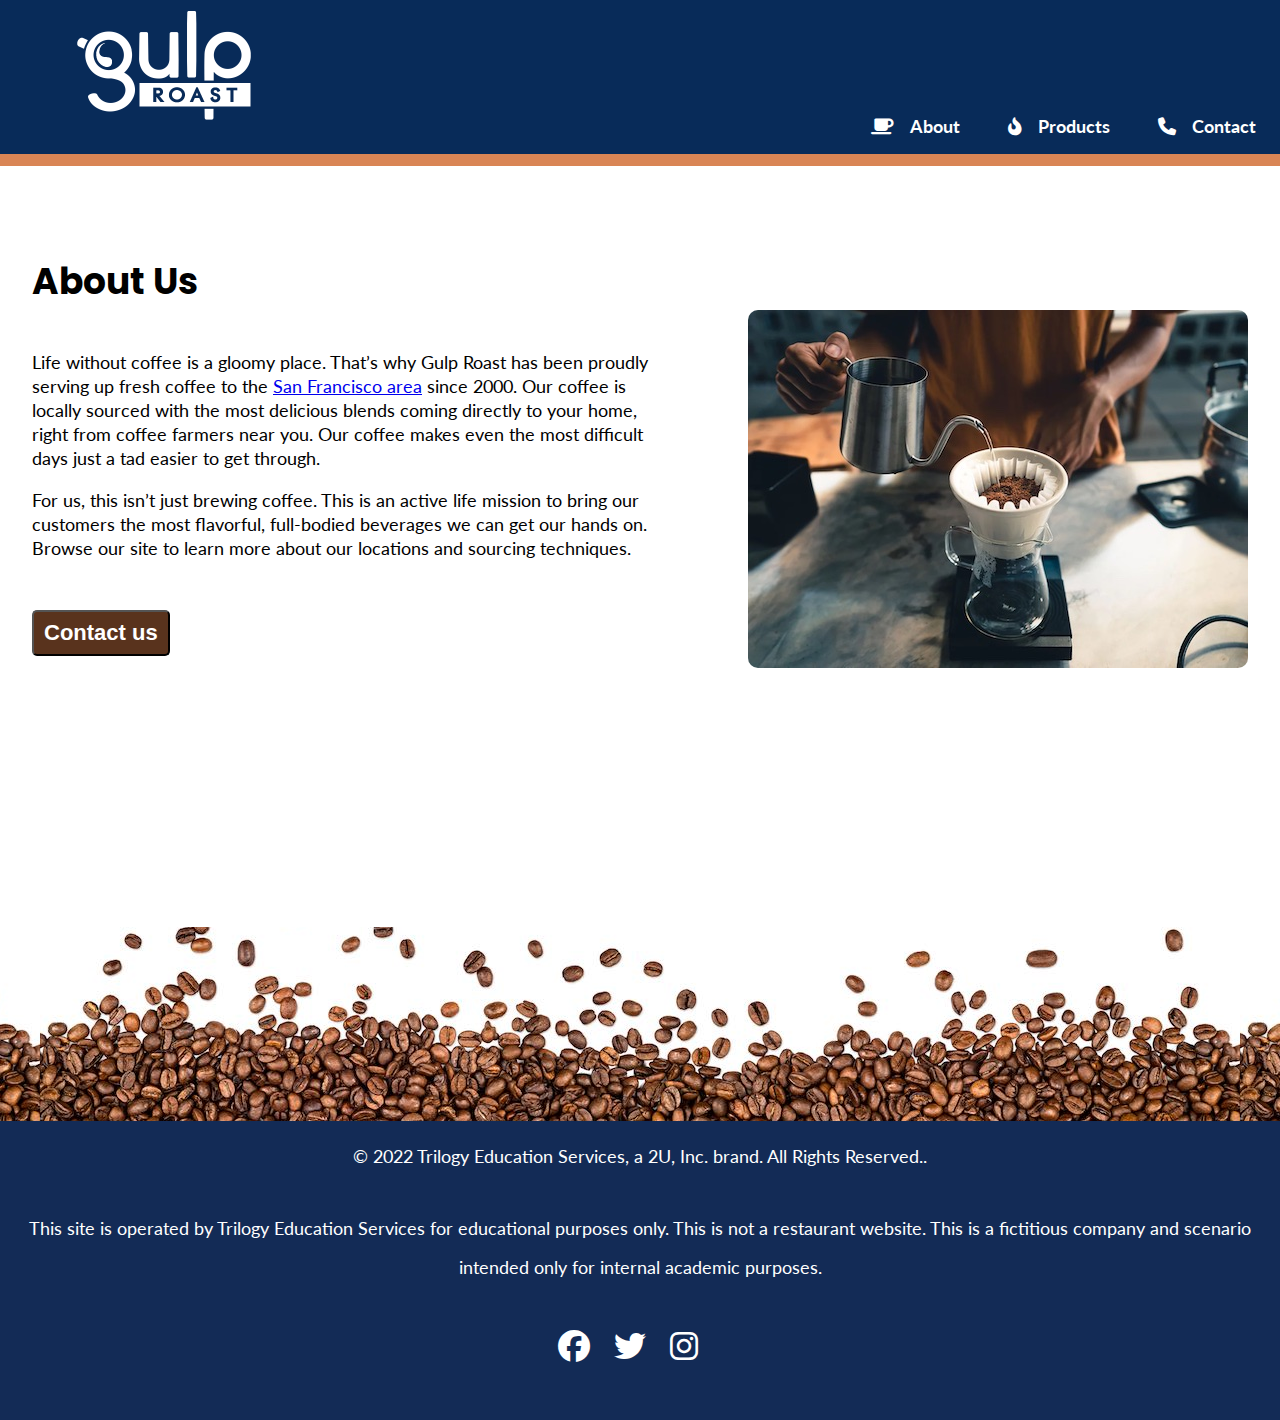
<file: index.html>
<!DOCTYPE html>
<html lang="en">
<head>
    <meta charset="UTF-8">
    <meta name="viewport" content="width=device-width, initial-scale=1.0">
    <title>contact</title>
    <link rel="stylesheet" href="styles.css">
    <link rel="stylesheet" href="https://cdnjs.cloudflare.com/ajax/libs/font-awesome/4.7.0/css/font-awesome.min.css">
    <!-- fonts -->
    <link rel="preconnect" href="https://fonts.googleapis.com">
    <link rel="preconnect" href="https://fonts.gstatic.com" crossorigin>
    <link href="https://fonts.googleapis.com/css2?family=Lato&family=Poppins:wght@700&display=swap" rel="stylesheet">
    <link href="https://cdnjs.cloudflare.com/ajax/libs/font-awesome/6.4.2/css/all.min.css" rel="stylesheet">
</head>
<body>

    <header>
        <nav>
          <ul>
            <li class="logocontainer"> <a href="index.html"> <img class="logo" src="images/gulp-logo-light.png" alt="Gulp-roast. Click for home." /></a></li>
            <li><a href="index.html"><span aria-hidden="true" class="fas fa-mug-saucer"></span>About</a></li>
            <li><a href="products.html"><span aria-hidden="true" class="fas fa-fire-flame-curved"></span>Products</a></li>
            <li><a href="contact.html"><span aria-hidden="true" class="fas fa-phone"></span>Contact</a></li>
          </ul>
        </nav>
      </header>



    <div class="content">

      <picture>
        <source media="(min-width: 900px)" srcset="images/gulp-pouring-coffee-horizontal.jpg">
        <source media="(min-width: 480px)" srcset="images/gulp-pouring-coffee-vertical.jpg">
        <img class="image2" src="images/gulp-pouring-coffee-horizontal-sm.jpg" alt="slow-pour">
    </picture>



       <div class= "about">
        <h1>About Us</h1>
         <p> Life without coffee is a gloomy place. That’s why Gulp Roast has been proudly serving up fresh coffee to the <a href="https://goo.gl/maps/3rAyszfwSDx8Si2Y9"> San Francisco area</a> since 2000. Our coffee is locally sourced with the most delicious blends coming directly to your home, right from coffee farmers near you. Our coffee makes even the most difficult days just a tad easier to get through.
         </p>
    
      
         <p>For us, this isn’t just brewing coffee. This is an active life mission to bring our customers the most flavorful, full-bodied beverages we can get our hands on. Browse our site to learn more about our locations and sourcing techniques.
         </p>
         <button>Contact us</button>
        



       </div>
    </div>
    <div class="background-footer"></div>
    <div class="background-container"></div>

      <div class=footer>
        <div class="footertext">
          <p>© 2022 Trilogy Education Services, a 2U, Inc. brand. All Rights Reserved..</p>
          <p>This site is operated by Trilogy Education Services for educational  purposes only. This is not a restaurant website. This is a fictitious company and scenario intended only for internal academic purposes.</p>
        </div>
          <div class="socials"> 
            <a href="www.facebook.com"><i class="fa-brands fa-facebook"></i></a>
            <a href="www.twitter.com"><i class="fa-brands fa-twitter"></i></a>
            <a href="www.instagram.com"><i class="fa-brands fa-instagram"></i></a>
      </div>
    </div>
</body>
</html>
</file>
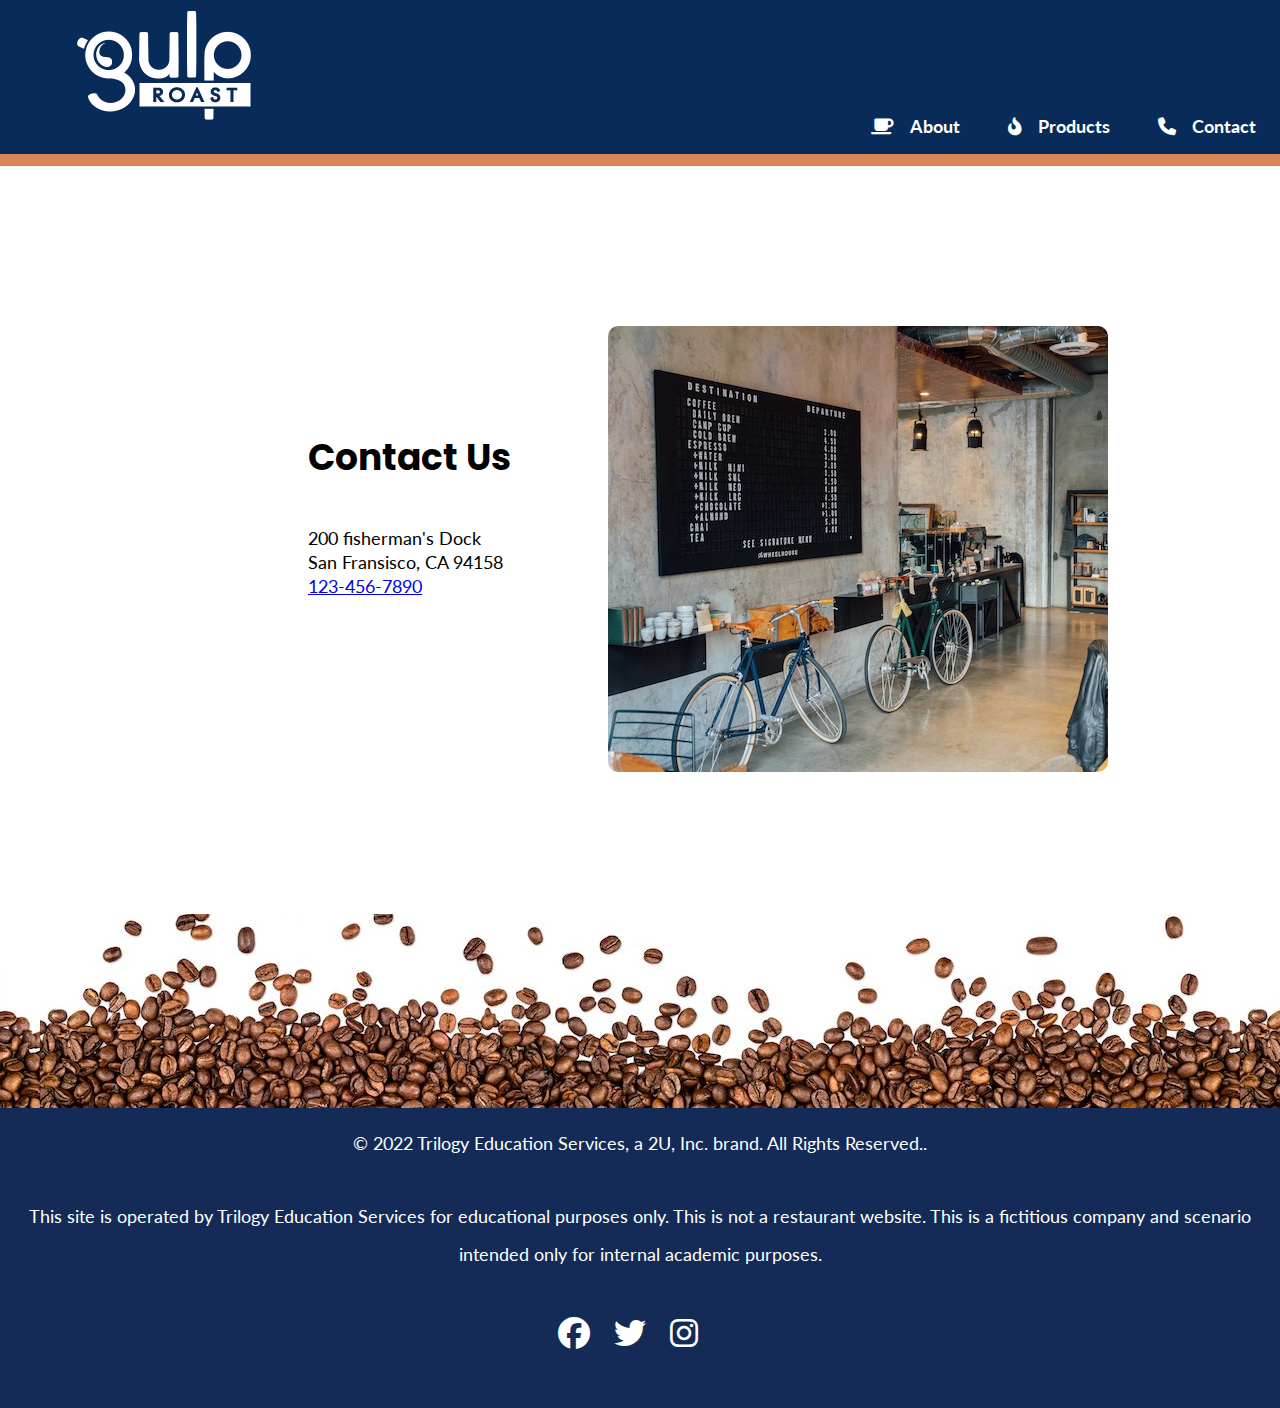
<file: contact.html>
<!DOCTYPE html>
<html lang="en">
<head>
    <meta charset="UTF-8">
    <meta name="viewport" content="width=device-width, initial-scale=1.0">
    <title>contact</title>
    <link rel="stylesheet" href="contactstyles.css">
    <link rel="stylesheet" href="https://cdnjs.cloudflare.com/ajax/libs/font-awesome/4.7.0/css/font-awesome.min.css">

    <link rel="preconnect" href="https://fonts.googleapis.com">
    <link rel="preconnect" href="https://fonts.gstatic.com" crossorigin>
    <link href="https://fonts.googleapis.com/css2?family=Lato&family=Poppins:wght@700&display=swap" rel="stylesheet">
    <link href="https://cdnjs.cloudflare.com/ajax/libs/font-awesome/6.4.2/css/all.min.css" rel="stylesheet">
</head>
<body>

    <header>
        <nav>
          <ul>
            <li class="logocontainer"> <a href="index.html"> <img class="logo" src="images/gulp-logo-light.png" alt="Gulp-roast. Click for home." /></a></li>
            <li><a href="index.html"><span aria-hidden="true" class="fas fa-mug-saucer"></span>About</a></li>
            <li><a href="products.html"><span aria-hidden="true" class="fas fa-fire-flame-curved"></span>Products</a></li>
            <li><a href="contact.html"><span aria-hidden="true" class="fas fa-phone"></span>Contact</a></li>
          </ul>
        </nav>
      </header>
    <div class="content">
        <img class="image2" src="images/gulp-menu.jpg" alt="slow pour" />
       <div class= "contact">
        <ul>
           <li><h1>Contact Us</h1></li>
           <li>200 fisherman's Dock</li>
           <li>San Fransisco, CA 94158</li>
           <li><a href="url">123-456-7890</a></li>
        </ul>
       </div>
    </div>
    <div class="background-footer"></div>
    <div class="background-container"></div>

      <div class=footer>
        <div class="footertext">
          <p>© 2022 Trilogy Education Services, a 2U, Inc. brand. All Rights Reserved..</p>
          <p>This site is operated by Trilogy Education Services for educational  purposes only. This is not a restaurant website. This is a fictitious company and scenario intended only for internal academic purposes.</p>
        </div>
          <div class="socials"> 
            <a href="www.facebook.com"><i class="fa-brands fa-facebook"></i></a>
            <a href="www.twitter.com"><i class="fa-brands fa-twitter"></i></a>
            <a href="www.instagram.com"><i class="fa-brands fa-instagram"></i></a>
      </div>
    </div>
</body>
</html>
</file>
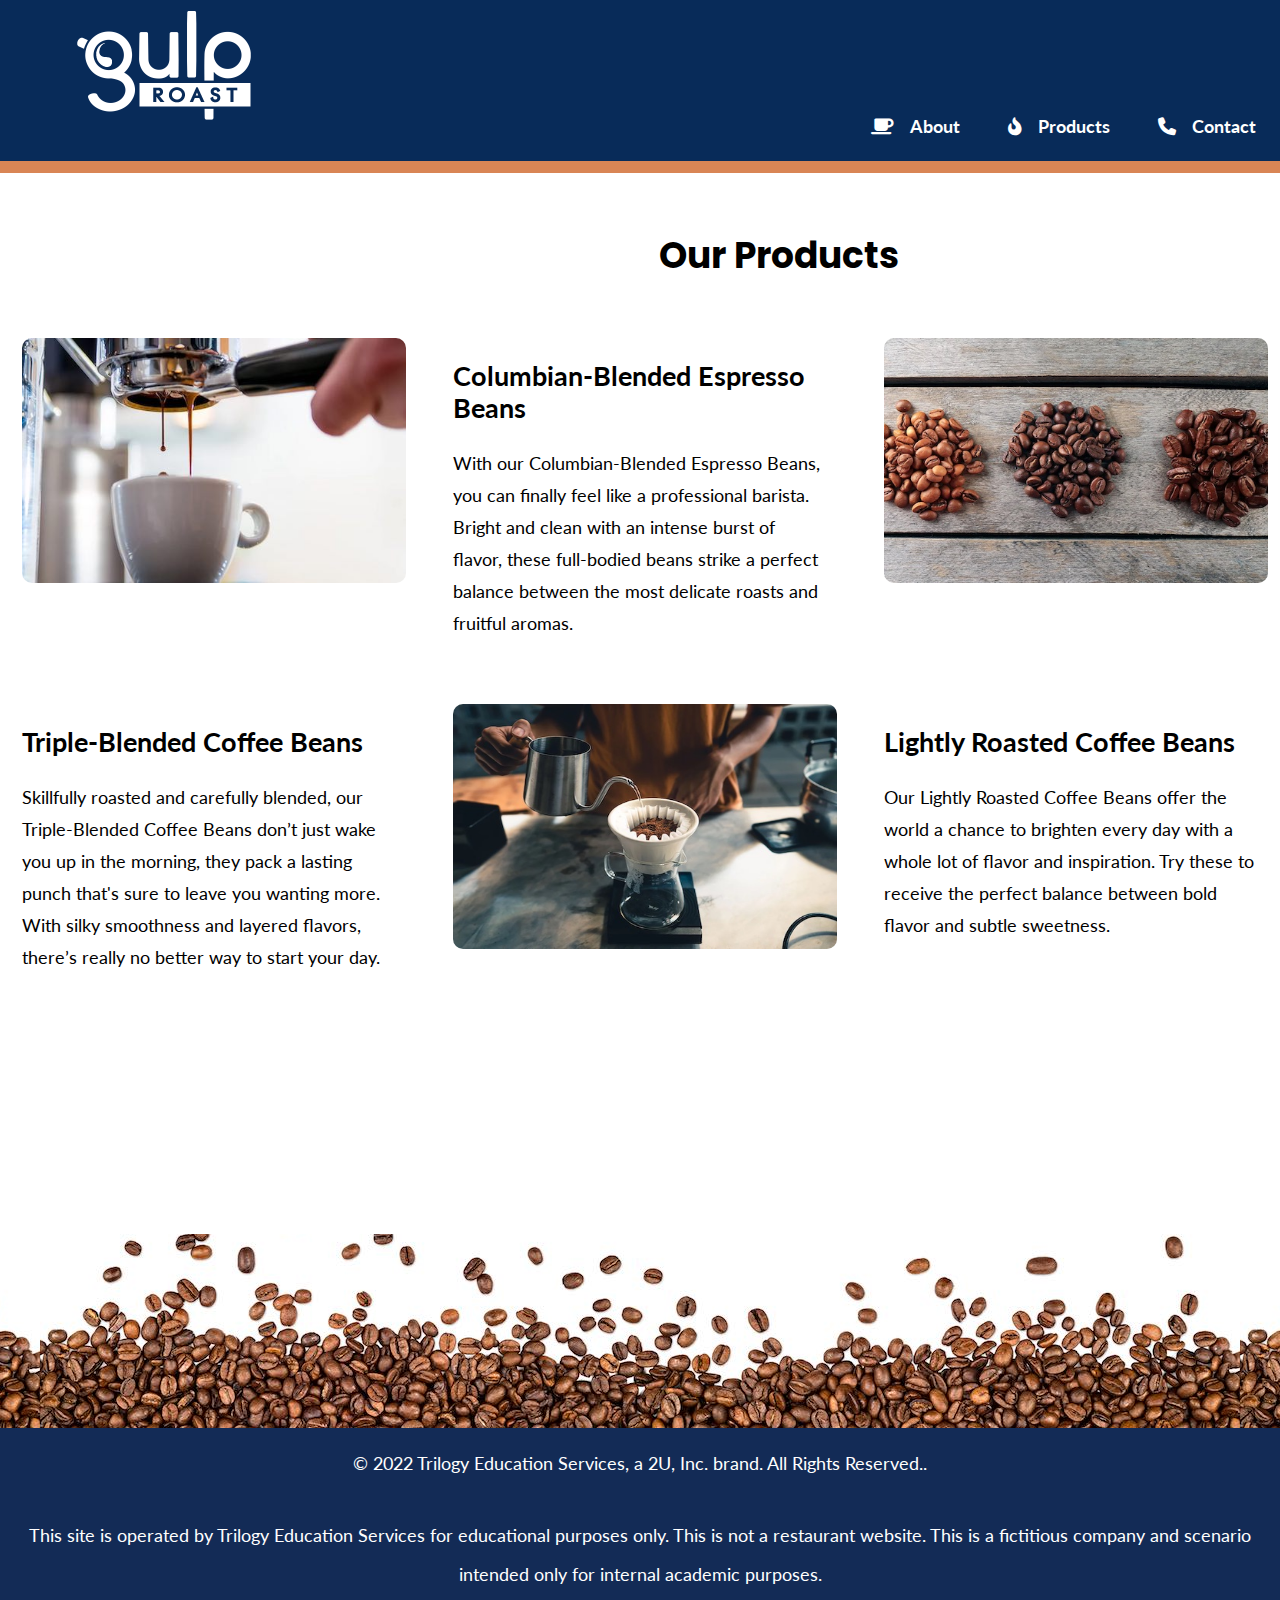
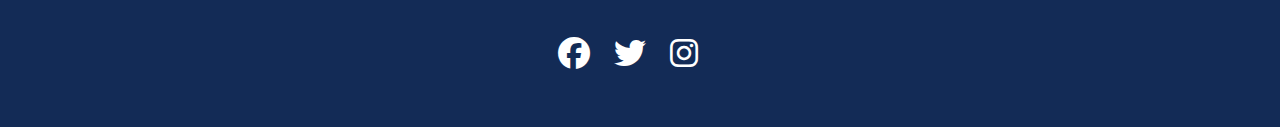
<file: products.html>
<!DOCTYPE html>
<html lang="en">
<head>
    <meta charset="UTF-8">
    <meta name="viewport" content="width=device-width, initial-scale=1.0">
    <title>products</title>
    <link rel="stylesheet" href="productsstyles.css"><link rel="stylesheet" 
    href="https://cdnjs.cloudflare.com/ajax/libs/font-awesome/4.7.0/css/font-awesome.min.css">
    <meta name="viewport" content="width=device-width,initial-scale=1.0">
    
<!-- fonts -->
<link rel="preconnect" href="https://fonts.googleapis.com">
<link rel="preconnect" href="https://fonts.gstatic.com" crossorigin>
<link href="https://fonts.googleapis.com/css2?family=Lato&family=Poppins:wght@700&display=swap" rel="stylesheet">
<link href="https://cdnjs.cloudflare.com/ajax/libs/font-awesome/6.4.2/css/all.min.css" rel="stylesheet">
</head>
<body>
  <header>
    <nav>
      <ul>
        <li class="logocontainer"> <a href="index.html"> <img class="logo" src="images/gulp-logo-light.png" alt="Gulp-roast. Click for home." /></a></li>
        <li><a href="index.html"><span aria-hidden="true" class="fas fa-mug-saucer"></span>About</a></li>
        <li><a href="products.html"><span aria-hidden="true" class="fas fa-fire-flame-curved"></span>Products</a></li>
        <li><a href="contact.html"><span aria-hidden="true" class="fas fa-phone"></span>Contact</a></li>
      </ul>
    </nav>
  </header>
  
  <h1>Our Products</h1>
 
  <div class="grid-container">
    <div class="grid-img"><img class="img1" src="images/gulp-espresso.jpg">

    </div>
    <div class="grid-item">
      <h2>Columbian-Blended Espresso Beans</h2>
     <p> With our Columbian-Blended Espresso Beans, you can finally feel like a professional barista. Bright and clean with an intense burst of flavor, these full-bodied beans strike a perfect balance between the most delicate roasts and fruitful aromas.
     </p>
    </div>
    <div class="grid-img">
      <img class="img3" src="images/gulp-coffee-beans.jpg">
     
    </div>  
    <div class="grid-item">
      <h2>Triple-Blended Coffee Beans</h2>
     <p> Skillfully roasted and carefully blended, our Triple-Blended Coffee Beans don’t just wake you up in the morning, they pack a lasting punch that's sure to leave you wanting more. With silky smoothness and layered flavors, there’s really no better way to start your day.
     </p>
    </div>
    <div class="grid-img">
      <img class="img2" src="images/gulp-pouring-coffee-horizontal.jpg">
    
    </div>
    <div class="grid-item">
      <h2>Lightly Roasted Coffee Beans</h2>
     <p> Our Lightly Roasted Coffee Beans offer the world a chance to brighten every day with a whole lot of flavor and inspiration. Try these to receive the perfect balance between bold flavor and subtle sweetness.
     </p>
    </div>  
  </div>

  <div class="background-footer"></div>
  <div class="background-container"></div>

    <div class=footer>
      <div class="footertext">
        <p>© 2022 Trilogy Education Services, a 2U, Inc. brand. All Rights Reserved..</p>
        <p>This site is operated by Trilogy Education Services for educational  purposes only. This is not a restaurant website. This is a fictitious company and scenario intended only for internal academic purposes.</p>
      </div>
        <div class="socials"> 
          <a href="www.facebook.com"><i class="fa-brands fa-facebook"></i></a>
          <a href="www.twitter.com"><i class="fa-brands fa-twitter"></i></a>
          <a href="www.instagram.com"><i class="fa-brands fa-instagram"></i></a>
    </div>
  </div>
</body>
</html>
</file>
<file: styles.css>
header {
    background-color: #082B59;
    border-bottom: .8rem solid #D98555;
    padding: 0 0 1rem 0;
  }
  
  .logocontainer {
    margin-right: auto;
  }
  
  .logo {
    width: 200px;
    height: 133px;
  }
    
  nav ul {
    list-style-type: none;
    display: flex;
    justify-content: flex-end;
    align-items: flex-end;
    margin: 0 auto 0 auto;
    border: hidden green;
  }
   nav li {
    margin: 0 .5rem;
    border: hidden red;
  }
  
  nav a {
    font-weight: bold;
    text-decoration: none;
    padding: 1rem;
    color: #ffffff;
    border: hidden rgb(0, 81, 255);
  }
  
  nav a:hover {
    color: #D98555;
  }
  
  span {
    padding-right: 1rem
  }
  
  h1 {
    font-family: Poppins, sans-serif;
  }
  
  body {
    font-family: Lato, sans-serif;
    font-weight: 400;
    font-size: 19.2px;
    line-height: 38.4px;
    font-size: 18px;
    height: 100vh;
    margin: auto;
  }
  
  .content {
    display: flex;
    flex-flow: row-reverse;
    justify-content: center;
    padding: 5rem 30rem 0 30rem;
  }
  
  button {
    margin-top: 2rem;
    padding-top: 8px;
    padding-right: 10px;
    padding-bottom: 8px;
    padding-left: 10px;
    border-radius: 5px;
    background-color: #59331D;
    color: #ffffff;
    font-weight: bold;
    font-size: 22px;
  }
  
  button:hover {
    background-color: #D98555;
    color: #000000;
    font-weight: bold;
  }
  
  li {
  list-style-type: none;
  line-height: 1.5rem;
  }
  
  h1 {
    padding: 0 0 2rem 0;
  }
  
  .about {
    line-height: 1.5rem;
    margin-right: 5rem;
    
  }
  
  .image2 {
    border-radius: 10px;
    margin-top: 4rem;
  }
  
  .background-footer {
  margin: 15.4rem;
  }
  
  .background-container {
  background-image: url(images/gulp-bottom-beans.jpg);
  background-repeat: repeat-x;
  background-position: bottom;
  height: 200px;
  margin: 0 0 -1.5rem 0;
  border: hidden green;
  }
  
  .footer {
  background-color: #132B56;
  width: 100%;
  text-align: center;
  position: bottom;
  color: #ffffff;
  padding-bottom: 50px;
  }
  
  .footer p {
  padding: 1rem 0 0 0;
  text-align: center;
  }
  
  .footer a {
  color: #ffffff;
  display: inline-block;
  }
  
  .socials {
  display: flex;
  justify-content: center;
  }
  
  .footer a:hover {
    color: #D98555;
  }
  
  i {
  margin: 1.6rem 1rem 0rem 0rem;
  padding-right: .5rem;
  font-size: xx-large;
  }
  
  
  @media screen and (max-width: 900px) {
    .logocontainer {
      margin: 0 auto 0 auto;
      align-items: center;
      height: fit-content;
     }
   
     nav ul {
       list-style-type: none;
       display: flex;
       flex-direction: column;
       justify-content: center;
       align-items: center;
       padding-bottom: 1rem;
     }
   
     nav li {
      padding-top: 1.2rem;
    }
   
  
    body {
      height: 100vh;
    }
  }
  
  .content {
    display: flex;
    flex-flow: row-reverse;
    justify-content: center;
    padding: 5rem 2rem 0 2rem;
  }
  
  
  
  
  
  @media screen and (max-width: 480px) {
    .logocontainer {
      margin: 0 auto 0 auto;
      align-items: center;
      height: fit-content;
     }
   
     nav ul {
       list-style-type: none;
       display: flex;
       flex-direction: column;
       justify-content: center;
       align-items: center;
       margin-right: 50px;
       padding-bottom: 1rem;
     }
   
     nav li {
      padding-top: 1.2rem;
    }
   
  
    body {
      height: 100vh;
    }
  
    .about {
      margin: auto;
    }
  
    .content {
    display: flex;
    flex-flow: column-reverse;
    align-items: center;
    padding: 0 1rem 0 1rem;
    }
  
    .footer {
    height: 39.5%;
    }
  
    .footertext {
      padding-right: 1rem;
      padding-left: 1rem;
    }
  
    .background-footer {
    margin: 1rem 0 0 0;
    }
  }
</file>
<file: contactstyles.css>
header {
  background-color: #082B59;
  border-bottom: .8rem solid #D98555;
  padding: 0 0 1rem 0;
}

.logocontainer {
  border: hidden;
  margin-right: auto;
}

.logo {
  width: 200px;
  height: 133px;
}
  
nav ul {
  list-style-type: none;
  display: flex;
  justify-content: flex-end;
  align-items: flex-end;
  margin: 0 auto 0 auto;
  border: hidden green;
}
 nav li {
  margin: 0 .5rem;
  border: hidden red;
}

nav a {
  font-weight: bold;
  text-decoration: none;
  padding: 1rem;
  color: #ffffff;
  border: hidden rgb(0, 81, 255);
}

nav a:hover {
  color: #D98555;
}

span {
  padding-right: 1rem
}

h1 {
  font-family: Poppins, sans-serif;
}

body {
  font-family: Lato, sans-serif;
  font-weight: 400;
  font-size: 19.2px;
  line-height: 38.4px;
  font-size: 18px;
  height: 100vh;
  margin: auto;
}

.content {
  display: flex;
  flex-flow: row-reverse;
  justify-content: center;
  padding: 10rem 0 0 0;
}

li {
list-style-type: none;
line-height: 1.5rem;
}

h1 {
  padding: 0 0 2rem 0;
}

.contact {
  margin: 6rem;
  line-height: 1rem;
  white-space: nowrap;
  overflow: hidden
  
}

.image2 {
  border-radius: 10px;
  width: 500px;
}

.background-footer {
margin: 8.9rem;
}

.background-container {
background-image: url(images/gulp-bottom-beans.jpg);
background-repeat: repeat-x;
background-position: bottom;
height: 200px;
margin: 0 0 -1.5rem 0;
}

.footer {
background-color: #132B56;
width: 100%;
text-align: center;
position: bottom;
color: #ffffff;
padding-bottom: 50px;
}

.footer p {
padding: 1rem 0 0 0;
text-align: center;
}

.footer a {
color: #ffffff;
display: inline-block;
}

.socials {
display: flex;
justify-content: center;
}

.footer a:hover {
color: #D98555;
}

i {
margin: 1.6rem 1rem 0rem 0rem;
padding-right: .5rem;
font-size: xx-large;
}

@media screen and (max-width: 1024px) {
.logocontainer {
  margin: 0 auto 0 auto;
  align-items: center;
  height: fit-content;
 }

 nav ul {
   list-style-type: none;
   display: flex;
   flex-direction: column;
   justify-content: center;
   align-items: center;
   padding-bottom: 1rem;
 }

 nav li {
  padding-top: 1.2rem;
}


body {
  height: 100vh;
}

.content {
  display: flex;
  flex-flow: row-reverse;
  justify-content: space-between;
  margin-right: 6rem;
}

.image2 {
  margin-left: -2rem;
}
}
@media screen and (max-width: 480px) {

.logocontainer {
  margin: 0 auto 0 auto;
  align-items: center;
  height: fit-content;
 }

 nav ul {
   list-style-type: none;
   display: flex;
   flex-direction: column;
   justify-content: center;
   align-items: center;
   margin-right: 50px;
   padding-bottom: 1rem;
 }

 nav li {
  padding-top: 1.2rem;
}


body {
  height: 100vh;
}

.image2 {
  width: 90%;
  height: 90%;
  margin: 2rem 0 2rem 0;
}

.contact {
  margin: auto auto 0 0;
}

.contact li {
  padding-top: .5rem;
}

.content {
display: flex;
flex-flow: column-reverse;
align-items: center;
padding: 0 0 0 0;
margin-right: 0rem;
}

.footer {
height: 39.5%;
}

.footertext {
  padding-right: 1rem;
  padding-left: 1rem;
}

.background-footer {
margin: 1rem 0 0 0;
}
}
</file>
<file: productsstyles.css>
header {
  background-color: #082B59;
  border-bottom: .8rem solid #D98555;
  padding: 0 0 1rem 0;
}

.logocontainer {
  border: hidden;
  margin-right: auto;
}

.logo {
  width: 200px;
  height: 133px;
}
h1{
  margin-left: 20px;

}
  
nav ul {
  list-style-type: none;
  display: flex;
  justify-content: flex-end;
  align-items: flex-end;
  margin: 0 auto 0 auto;
  border: hidden green;
}
 nav li {
  margin: 0 .5rem;
  border: hidden red;
}

nav a {
  font-weight: bold;
  text-decoration: none;
  padding: 1rem;
  color: #ffffff;
  border: hidden rgb(0, 81, 255);
}

nav a:hover {
  color: #D98555;
}

span {
  padding-right: 1rem
}

h1 {
  font-family: Poppins, sans-serif;
}

body {
  font-family: Lato, sans-serif;
  font-weight: 400;
  font-size: 19.2px;
  line-height: 38.4px;
  font-size: 18px;
  height: 100vh;
  margin: auto;
}

.grid-container {
  display: grid;
  grid-template-columns: auto auto auto;
  padding: 10px 0 200px 0;
  column-gap: 1rem;
  row-gap: 1rem;
  grid-template-rows: 350px 350px;
  grid-template-columns: 415px 415px 415px;
  justify-content: center;
}

.grid-item, .grid-img {
  background-color: rgba(255, 255, 255, 0.8);
  border: 1px hidden rgba(0, 0, 0, 0.8);
  padding: 20px;
  font-size: 30px;
  text-align: center;
  font-family: Lato, sans-serif;
  line-height: 2rem;
  font-size: 18px;
}
h1{
  margin: 4rem 0 0 39.2rem;
  padding: 0 0 2rem 2rem;
}
p, h2 {
  text-align: left
}

.img1, .img2, .img3 {
  width: 384px;
  height: 245px;
  text-align: center;
  border-radius: 10px;
}


.background-footer {
  margin: 0rem;
}

.background-container {
  background-image: url(images/gulp-bottom-beans.jpg);
  background-repeat: repeat-x;
  background-position: bottom;
  height: 200px;
  margin: 0 0 -1.5rem 0;
  border: hidden green;
}

  .footer {
  background-color: #132B56;
  width: 100%;
  text-align: center;
  position: bottom;
  color: white;
  padding-bottom: 50px;
}

.footer p {
  padding: 1rem 0 0 0;
  text-align: center;
}

.footer a {
  color: white;
  display: inline-block;
}

.socials {
  display: flex;
  justify-content: center;
}

.footer a:hover {
  color: #D98555;
}

i {
  margin: 1.6rem 1rem 0rem 0rem;
  padding-right: .5rem;
  font-size: xx-large;
}

@media screen and (max-width: 1024px) {
  .logocontainer {
    margin: 0 auto 0 auto;
    align-items: center;
    height: fit-content;
   }
 
   nav ul {
     list-style-type: none;
     display: flex;
     flex-direction: column;
     justify-content: center;
     align-items: center;
     padding-bottom: 1rem;
   }
 
   nav li {
    padding-top: 1.2rem;
  }
 

  body {
    height: 100vh;
  }

  h1{
    margin: 4rem 0 0 0;
  }

  .grid-container {
    display: grid;
    grid-template-columns: auto auto;
  }
}


@media screen and (max-width: 480px) {

  .logocontainer {
   margin: 0 auto 0 auto;
   align-items: center;
  }

  nav ul {
    list-style-type: none;
    display: flex;
    flex-direction: column;
    justify-content: center;
    align-items: center;
    margin-right: 50px;
    padding-bottom: 1rem;
  }

  nav li {
    padding-top: .5rem;
  }

  body {
    height: 100vh;
  }

  h1{
    margin: 4rem 0 0 0rem;
  }

  .grid-container {
    display: flex;
    flex-direction: column;
  }
  .img1, .img2, .img3 {
    width: 90%;
    height: 90%;
  }

  .grid-item {
    margin-top: -2rem;
  }

  .footer {
  height: 39.5%;
  }

  .footertext {
    padding-right: 1rem;
    padding-left: 1rem;
  }

  .background-footer {
  margin: 1rem 0 0 0;
  }
}
</file>
